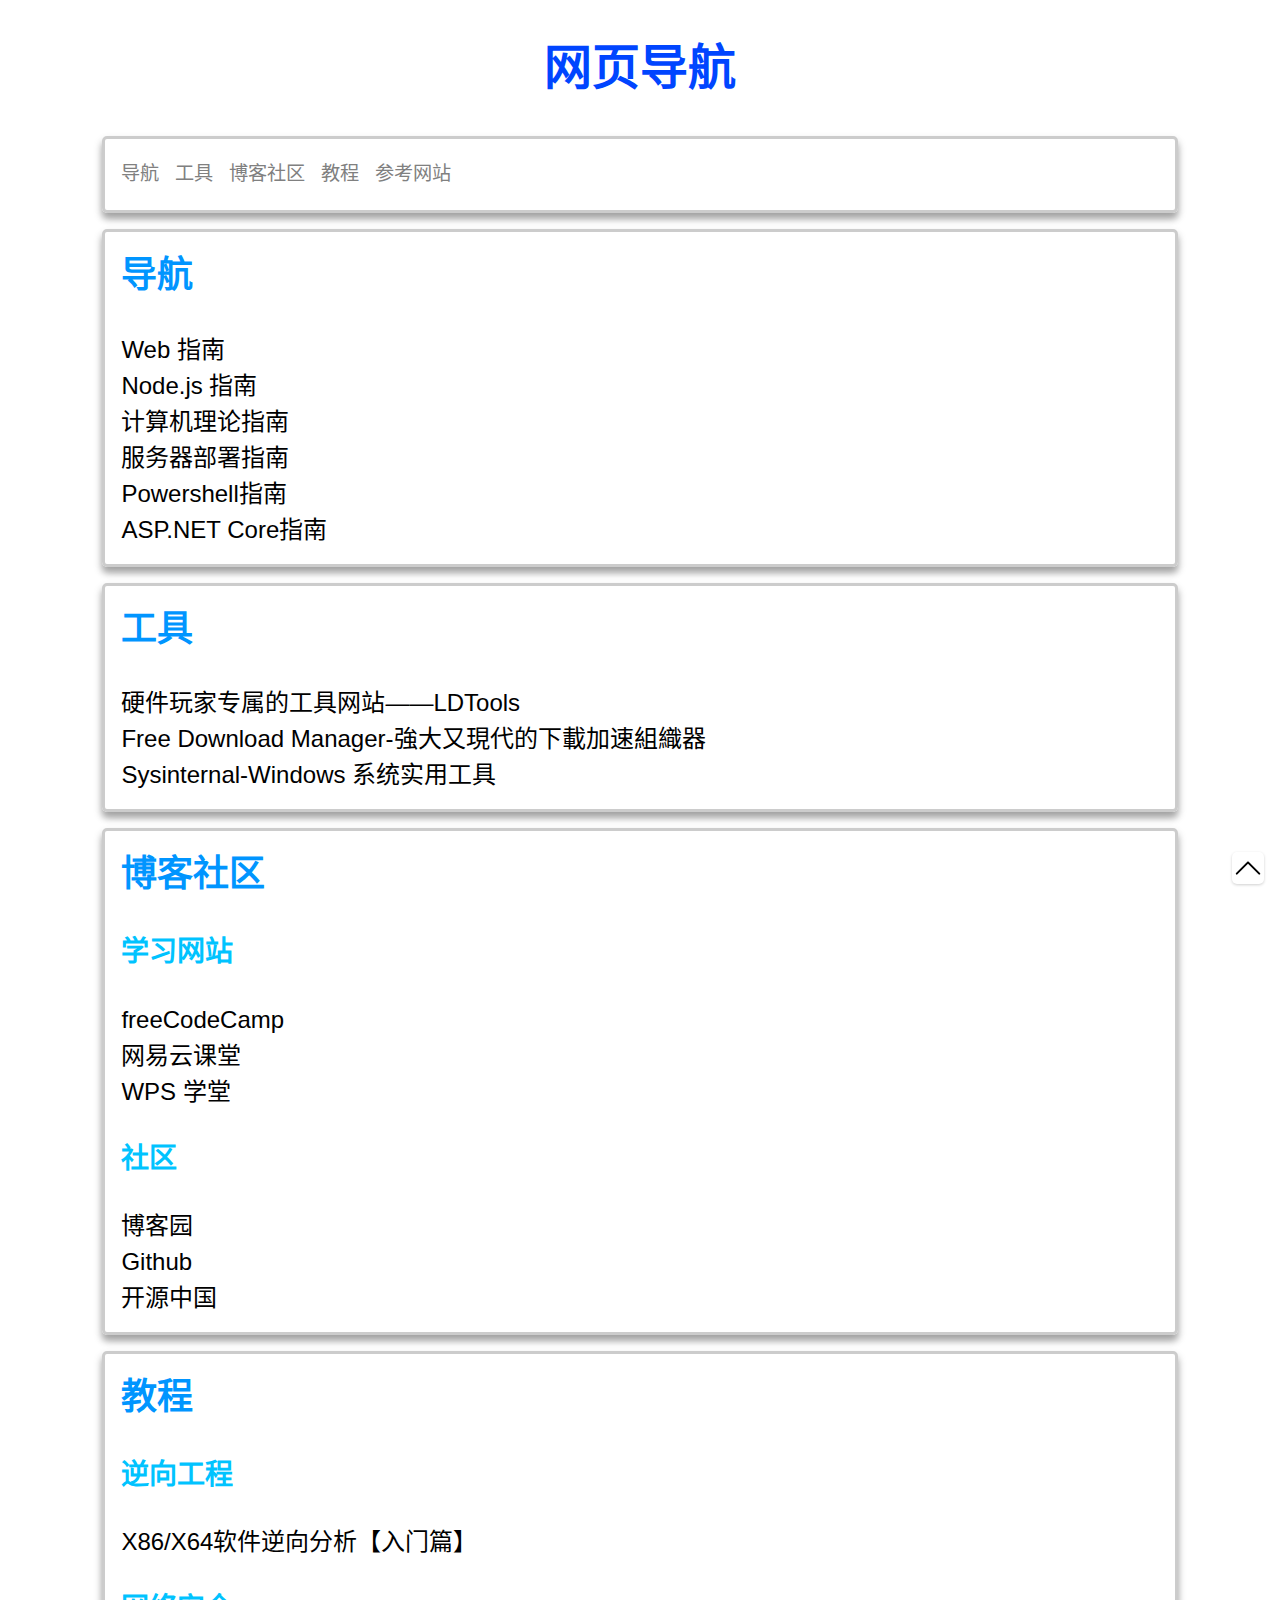
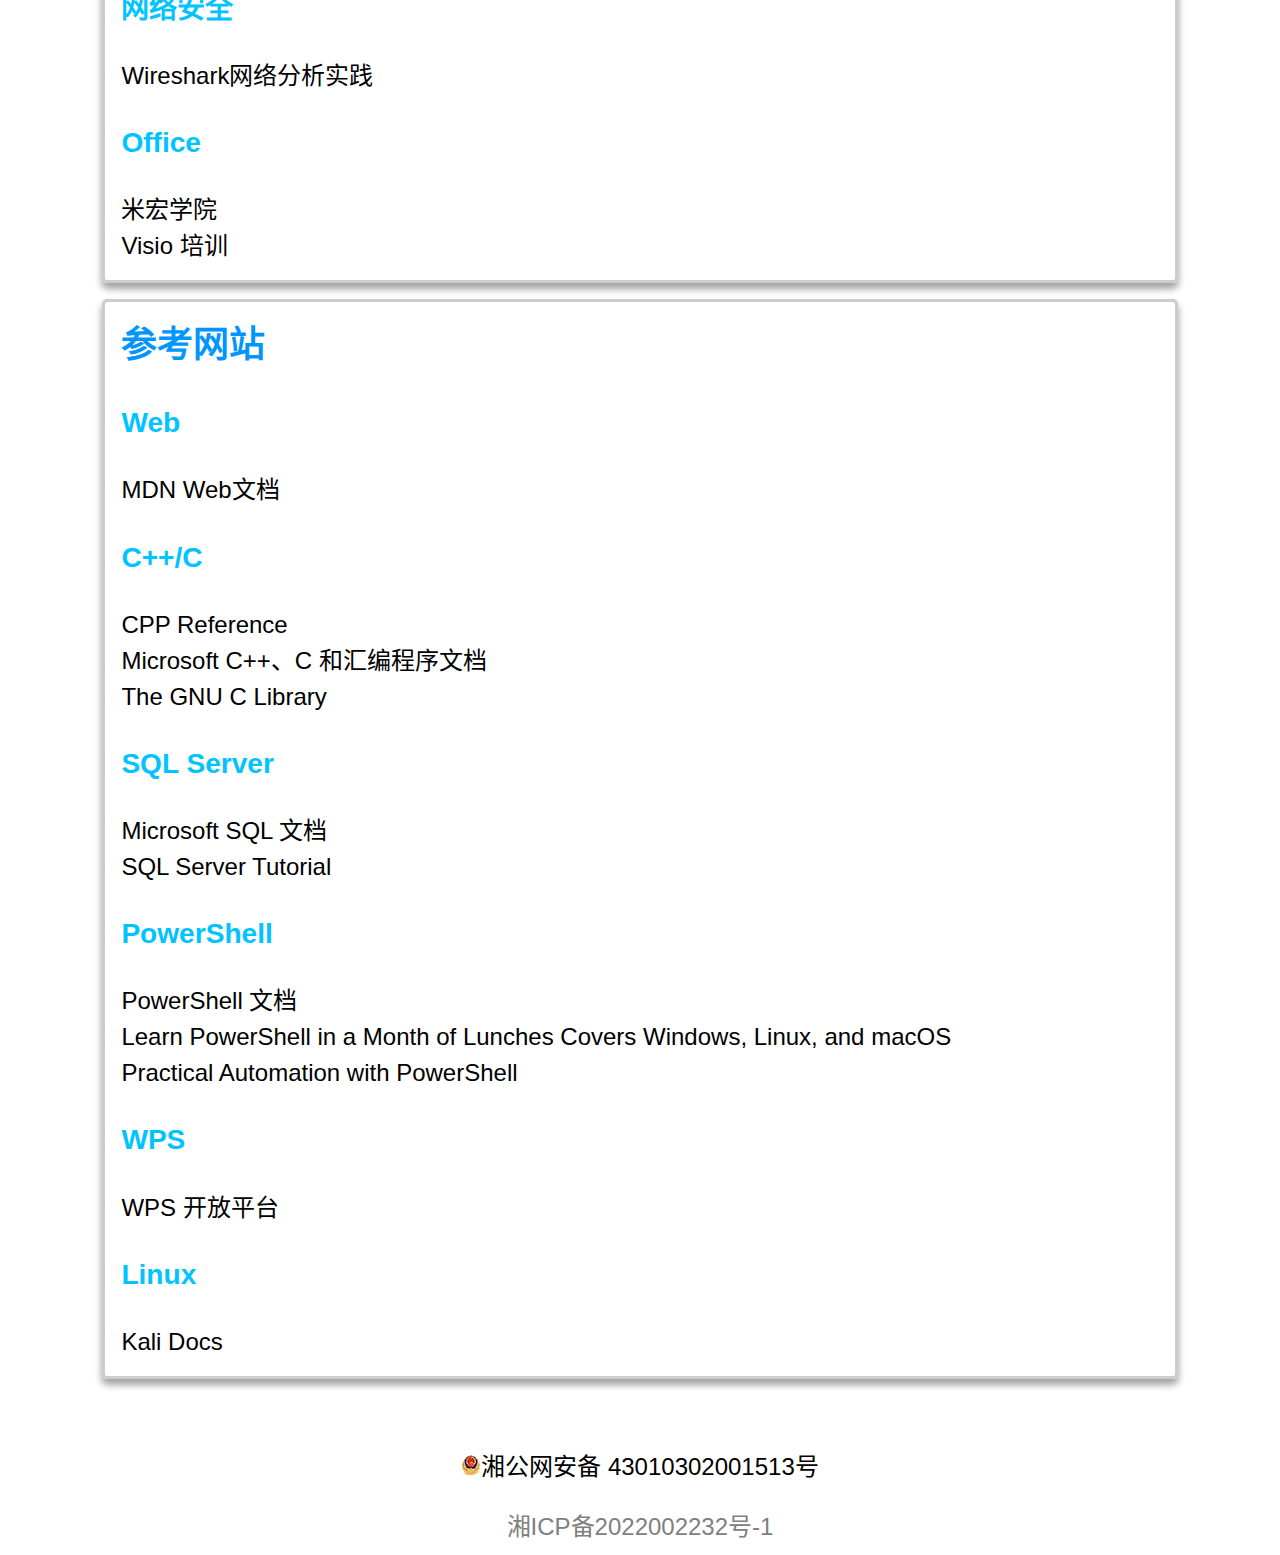
<file: index.html>
<!DOCTYPE html>
<html lang="zh-cn">

<head>
    <meta charset="UTF-8">
    <link rel="shortcut icon" href="img/icon.ico" type="image/x-icon">
    <link rel="stylesheet" href="style/master.css">
    <link rel="stylesheet" href="style/component.css">
    <link rel="stylesheet" href="style/style.css">
    <title>导航页</title>
</head>

<body>
    <header>
        <div id="top-anchor"></div>
        <h1>网页导航</h1>
        <div id="header-nav" class="box-border">
            <div class="header-link">
                <a href="#section1">导航</a>
            </div>
            <div class="header-link">
                <a href="#section2">工具</a>
            </div>
            <div class="header-link">
                <a href="#section3">博客社区</a>
            </div>
            <div class="header-link">
                <a href="#section4">教程</a>
            </div>
            <div class="header-link">
                <a href="#section5">参考网站</a>
            </div>
        </div>
    </header>

    <div id="nav-content">
        <!-- 导航 -->
        <div class="box-border">
            <h2 id="section1">导航</h2>
            <a href="navpage-Web.html">Web 指南</a><br />
            <a href="navpage-Nodejs.html">Node.js 指南</a><br />
            <a href="navpage-CStheory.html">计算机理论指南</a><br />
            <a href="navpage-ServerDeploy.html">服务器部署指南</a><br />
            <a href="navpage-Powershell.html">Powershell指南</a><br />
            <a href="navpage-AspNetCore.html">ASP.NET Core指南</a><br />
        </div>
        <!-- 工具 -->
        <div class="box-border">
            <h2 id="section1">工具</h2>
            <a href="https://ldtstore.com.cn/ldtools/" target="_blank">硬件玩家专属的工具网站——LDTools</a><br />
            <a href="https://www.freedownloadmanager.org/zh/" target="_blank">Free Download
                Manager-強大又現代的下載加速組織器</a><br />
            <a href="https://docs.microsoft.com/zh-cn/sysinternals/" target="_blank">Sysinternal-Windows 系统实用工具</a><br />
        </div>
        <!-- 博客社区 -->
        <div class="box-border">
            <h2 id="section3">博客社区</h2>
            <h3>学习网站</h3>
            <a href="https://chinese.freecodecamp.org/learn" target="_blank">freeCodeCamp</a><br />
            <a href="https://study.163.com/" target="_blank">网易云课堂</a><br />
            <a href="https://www.wps.cn/learning/" target="_blank">WPS 学堂</a><br />
            <h3>社区</h3>
            <a href="https://www.cnblogs.com/" target="_blank">博客园</a><br />
            <a href="https://github.com/" target="_blank">Github</a><br />
            <a href="https://www.oschina.net/" target="_blank">开源中国</a><br />
        </div>
        <!-- 教程 -->
        <div class="box-border">
            <h2 id="section4">教程</h2>
            <h3>逆向工程</h3>
            <a href="https://study.163.com/course/introduction/1211629807.htm"
                target="_blank">X86/X64软件逆向分析【入门篇】</a><br>
            <h3>网络安全</h3>
            <a href="https://study.163.com/course/introduction/1209453833.htm" target="_blank">Wireshark网络分析实践</a><br>
            <h3>Office</h3>
            <a href="https://www.mihong.top/" target="_blank">米宏学院</a><br>
            <a href="https://support.microsoft.com/zh-cn/office/visio-%E5%9F%B9%E8%AE%AD-e058bcfa-1d90-4653-afc6-e84d54cf94a6"
                target="_blank">Visio 培训</a><br>
        </div>
        <!-- 参考网站 -->
        <div class="box-border">
            <h2 id="section5">参考网站</h2>
            <h3>Web</h3>
            <a href="https://developer.mozilla.org" target="_blank">MDN Web文档</a><br>
            <h3>C++/C</h3>
            <a href="https://zh.cppreference.com/w/%E9%A6%96%E9%A1%B5" target="_blank">CPP Reference</a><br>
            <a href="https://docs.microsoft.com/zh-cn/cpp" target="_blank">Microsoft C++、C 和汇编程序文档</a><br>
            <a href="https://www.gnu.org/software/libc/manual/html_mono/libc.html" target="_blank">The GNU C
                Library</a><br>
            <h3>SQL Server</h3>
            <a href="https://docs.microsoft.com/zh-cn/sql/" target="_blank">Microsoft SQL 文档</a><br>
            <a href="https://www.sqlservertutorial.net/" target="_blank">SQL Server Tutorial</a><br>
            <h3>PowerShell</h3>
            <a href="https://docs.microsoft.com/zh-cn/powershell/" target="_blank">PowerShell 文档</a><br>
            <a href="https://www.manning.com/books/learn-powershell-in-a-month-of-lunches" target="_blank">Learn
                PowerShell
                in a
                Month of Lunches
                Covers Windows, Linux, and macOS</a><br>
            <a href="https://www.manning.com/books/practical-automation-with-powershell" target="_blank">Practical
                Automation
                with PowerShell</a><br>
            <h3>WPS</h3>
            <a href="https://open.wps.cn/docs/introduce/register" target="_blank">WPS 开放平台</a><br>
            <h3>Linux</h3>
            <a href="https://www.kali.org/docs/" target="_blank">Kali Docs</a><br>
        </div>
    </div>

    <div id="gotop-button" onclick="gotop()">
        <svg t="1643106392197" class="icon" viewBox="0 0 1024 1024" version="1.1" xmlns="http://www.w3.org/2000/svg"
            p-id="2455" width="128" height="128">
            <path
                d="M904 692c0 8.189-3.124 16.379-9.372 22.628-12.497 12.496-32.759 12.496-45.256 0L512 377.255 174.628 714.628c-12.497 12.496-32.758 12.496-45.255 0-12.497-12.498-12.497-32.758 0-45.256l360-360c12.497-12.496 32.758-12.496 45.255 0l360 360C900.876 675.621 904 683.811 904 692z"
                fill="" p-id="2456"></path>
        </svg>
    </div>

    <footer>
        <p><img src="img/备案图标.png">湘公网安备 43010302001513号</p>
        <a href="https://beian.miit.gov.cn/" target="_blank">湘ICP备2022002232号-1</a>
    </footer>
</body>

<script>
    function gotop() {
        document.getElementById("top-anchor").scrollIntoView();
    }
</script>

</html>
</file>
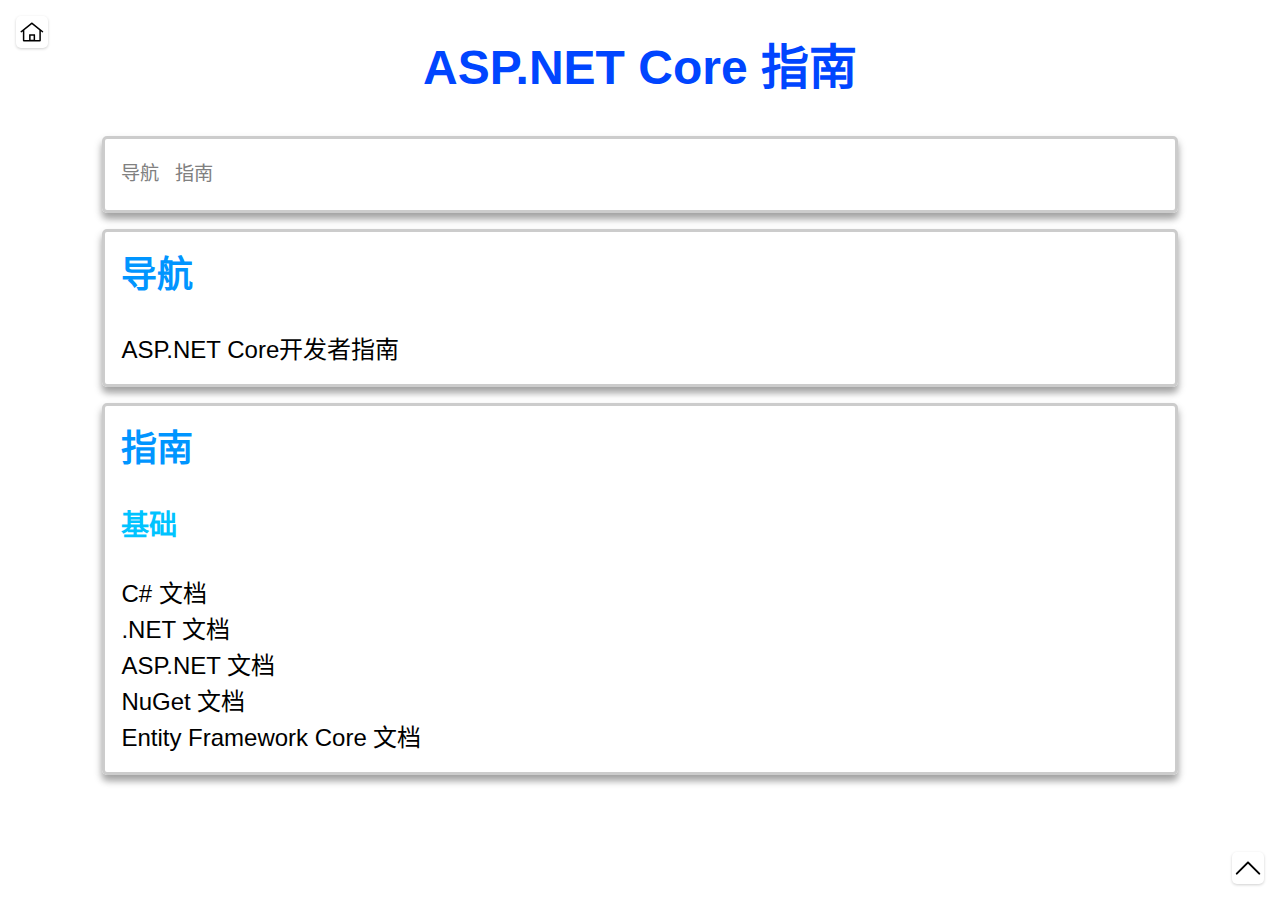
<file: navpage-AspNetCore.html>
<!DOCTYPE html>
<html lang="zh-cn">

<head>
    <meta charset="UTF-8">
    <link rel="stylesheet" href="style/master.css">
    <link rel="stylesheet" href="style/component.css">
    <link rel="stylesheet" href="style/style.css">
    <title>导航页</title>
</head>

<body>
    <header>
        <div id="top-anchor"></div>
        <h1>ASP.NET Core 指南</h1>
        <div id="header-nav" class="box-border">
            <!-- 
            <div class="header-link">
                <a href="#section">导航分区</a>
            </div>
             -->
            <div class="header-link">
                <a href="#section-nav">导航</a>
            </div>
            <div class="header-link">
                <a href="#section-guide">指南</a>
            </div>
        </div>
    </header>

    <div id="nav-content">
        <!-- 
        <div class="box-border">
            <h2 id="section">分区名字</h2>
            <a href="#" target="_blank">链接名</a><br />
        </div>
         -->
        <div class="box-border">
            <h2 id="section-nav">导航</h2>
            <a href="https://github.com/MoienTajik/AspNetCore-Developer-Roadmap/blob/master/ReadMe.zh-Hans.md" target="_blank">ASP.NET Core开发者指南</a><br />
        </div>
        <div class="box-border">
            <h2 id="section-guide">指南</h2>
            <h3>基础</h3>
            <a href="https://docs.microsoft.com/zh-cn/dotnet/csharp/" target="_blank">C# 文档</a><br />
            <a href="https://docs.microsoft.com/zh-cn/dotnet/" target="_blank">.NET 文档</a><br />
            <a href="https://docs.microsoft.com/zh-cn/aspnet/core/" target="_blank">ASP.NET 文档</a><br />
            <a href="https://docs.microsoft.com/zh-cn/nuget/" target="_blank">NuGet 文档</a><br />
            <a href="https://docs.microsoft.com/zh-cn/ef/" target="_blank">Entity Framework Core 文档</a><br />
        </div>
    </div>

    <div id="home-button" onclick="gohome()">
        <svg t="1643730871643" class="icon" viewBox="0 0 1024 1024" version="1.1" xmlns="http://www.w3.org/2000/svg"
            p-id="3549" width="128" height="128">
            <path
                d="M267.168 454.624v316.48h152V598.224c0-6.144 4.992-11.12 11.136-11.12h169.728c6.16 0 11.136 4.976 11.136 11.12v172.88h136V453.6l-239.36-188.848-240.64 189.856z m-48 37.872l-39.36 31.04a16 16 0 0 1-22.464-2.656l-9.904-12.56a16 16 0 0 1 2.656-22.464l347.792-274.416a16 16 0 0 1 19.84 0l347.792 274.4a16 16 0 0 1 2.656 22.48l-9.92 12.56a16 16 0 0 1-22.464 2.656l-40.624-32.048v292.48a35.136 35.136 0 0 1-35.136 35.136H254.304a35.136 35.136 0 0 1-35.136-35.136V492.496z m248 270.608h96v-128h-96v128z"
                p-id="3550"></path>
        </svg>
    </div>

    <div id="gotop-button" onclick="gotop()">
        <svg t="1643106392197" class="icon" viewBox="0 0 1024 1024" version="1.1" xmlns="http://www.w3.org/2000/svg"
            p-id="2455" width="128" height="128">
            <path
                d="M904 692c0 8.189-3.124 16.379-9.372 22.628-12.497 12.496-32.759 12.496-45.256 0L512 377.255 174.628 714.628c-12.497 12.496-32.758 12.496-45.255 0-12.497-12.498-12.497-32.758 0-45.256l360-360c12.497-12.496 32.758-12.496 45.255 0l360 360C900.876 675.621 904 683.811 904 692z"
                fill="" p-id="2456"></path>
        </svg>
    </div>
</body>

<script>
    function gotop() {
        document.getElementById("top-anchor").scrollIntoView();
    }
    function gohome() {
        location.href = "index.html";
    }
</script>

</html>
</file>
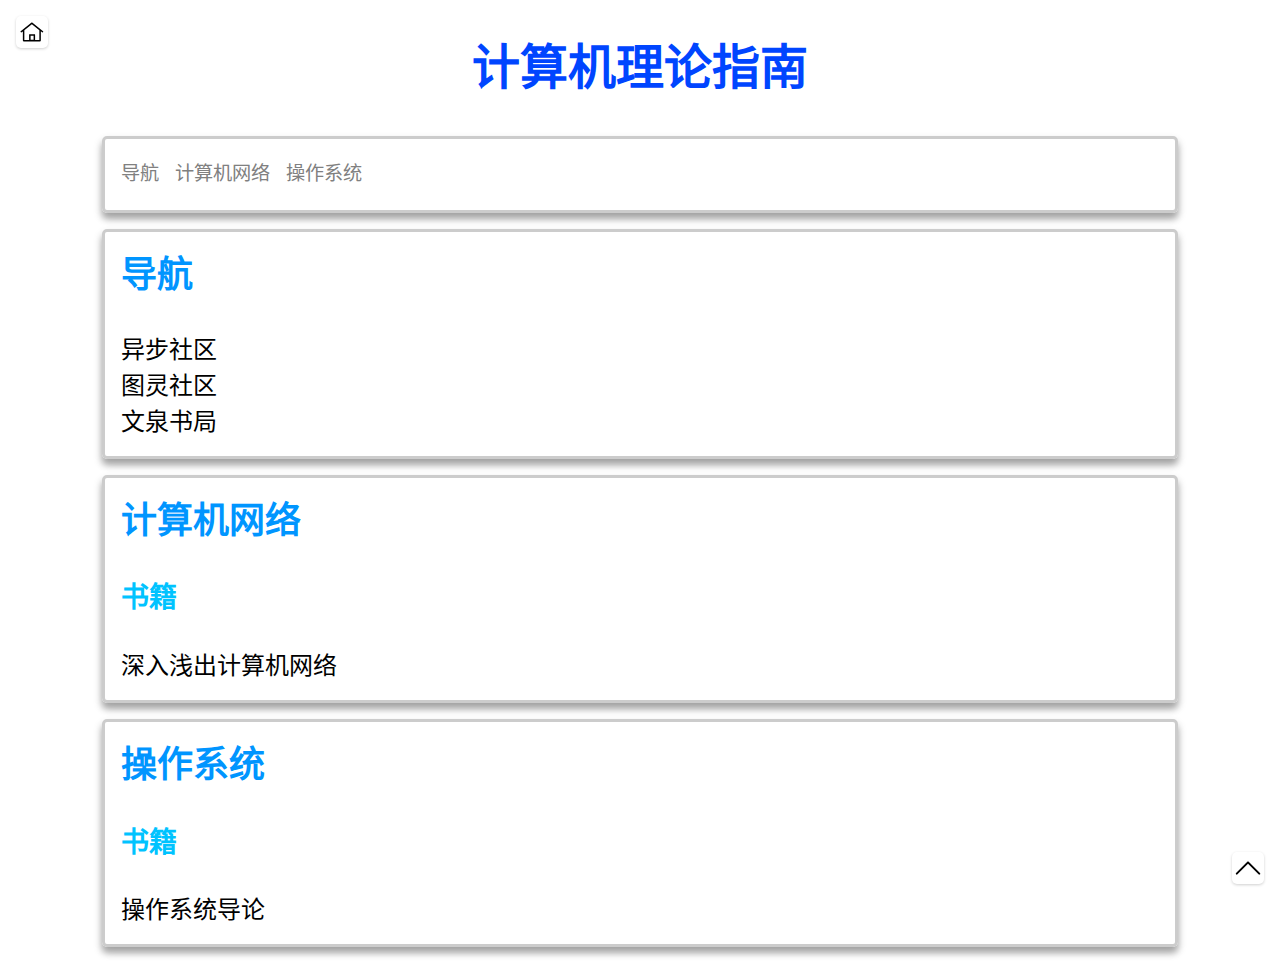
<file: navpage-CStheory.html>
<!DOCTYPE html>
<html lang="zh-cn">

<head>
    <meta charset="UTF-8">
    <link rel="stylesheet" href="style/master.css">
    <link rel="stylesheet" href="style/component.css">
    <link rel="stylesheet" href="style/style.css">
    <title>导航页</title>
</head>

<body>
    <header>
        <div id="top-anchor"></div>
        <h1>计算机理论指南</h1>
        <div id="header-nav" class="box-border">
            <!-- 
            <div class="header-link">
                <a href="#section">导航分区</a>
            </div>
             -->
            <div class="header-link">
                <a href="#section1">导航</a>
            </div>
            <div class="header-link">
                <a href="#section2">计算机网络</a>
            </div>
            <div class="header-link">
                <a href="#section3">操作系统</a>
            </div>
        </div>
    </header>

    <div id="nav-content">
        <!-- 
        <div class="box-border">
            <h2 id="section">分区名字</h2>
            <a href="#" target="_blank">链接名</a><br />
        </div>
         -->
        <div class="box-border">
            <h2 id="section1">导航</h2>
            <a href="https://www.epubit.com/" target="_blank">异步社区</a><br />
            <a href="https://www.ituring.com.cn/" target="_blank">图灵社区</a><br />
            <a href="https://wqbook.wqxuetang.com/" target="_blank">文泉书局</a><br />
        </div>
        <div class="box-border">
            <h2 id="section2">计算机网络</h2>
            <h3>书籍</h3>
            <a href="https://www.epubit.com/bookDetails?id=UB77c78929680f8" target="_blank">深入浅出计算机网络</a><br />
        </div>
        <div class="box-border">
            <h2 id="section3">操作系统</h2>
            <h3>书籍</h3>
            <a href="https://www.epubit.com/bookDetails?id=N16113" target="_blank">操作系统导论</a><br />
        </div>
    </div>

    <div id="home-button" onclick="gohome()">
        <svg t="1643730871643" class="icon" viewBox="0 0 1024 1024" version="1.1" xmlns="http://www.w3.org/2000/svg"
            p-id="3549" width="128" height="128">
            <path
                d="M267.168 454.624v316.48h152V598.224c0-6.144 4.992-11.12 11.136-11.12h169.728c6.16 0 11.136 4.976 11.136 11.12v172.88h136V453.6l-239.36-188.848-240.64 189.856z m-48 37.872l-39.36 31.04a16 16 0 0 1-22.464-2.656l-9.904-12.56a16 16 0 0 1 2.656-22.464l347.792-274.416a16 16 0 0 1 19.84 0l347.792 274.4a16 16 0 0 1 2.656 22.48l-9.92 12.56a16 16 0 0 1-22.464 2.656l-40.624-32.048v292.48a35.136 35.136 0 0 1-35.136 35.136H254.304a35.136 35.136 0 0 1-35.136-35.136V492.496z m248 270.608h96v-128h-96v128z"
                p-id="3550"></path>
        </svg>
    </div>

    <div id="gotop-button" onclick="gotop()">
        <svg t="1643106392197" class="icon" viewBox="0 0 1024 1024" version="1.1" xmlns="http://www.w3.org/2000/svg"
            p-id="2455" width="128" height="128">
            <path
                d="M904 692c0 8.189-3.124 16.379-9.372 22.628-12.497 12.496-32.759 12.496-45.256 0L512 377.255 174.628 714.628c-12.497 12.496-32.758 12.496-45.255 0-12.497-12.498-12.497-32.758 0-45.256l360-360c12.497-12.496 32.758-12.496 45.255 0l360 360C900.876 675.621 904 683.811 904 692z"
                fill="" p-id="2456"></path>
        </svg>
    </div>
</body>

<script>
    function gotop() {
        document.getElementById("top-anchor").scrollIntoView();
    }
    function gohome() {
        location.href = "index.html";
    }
</script>

</html>
</file>
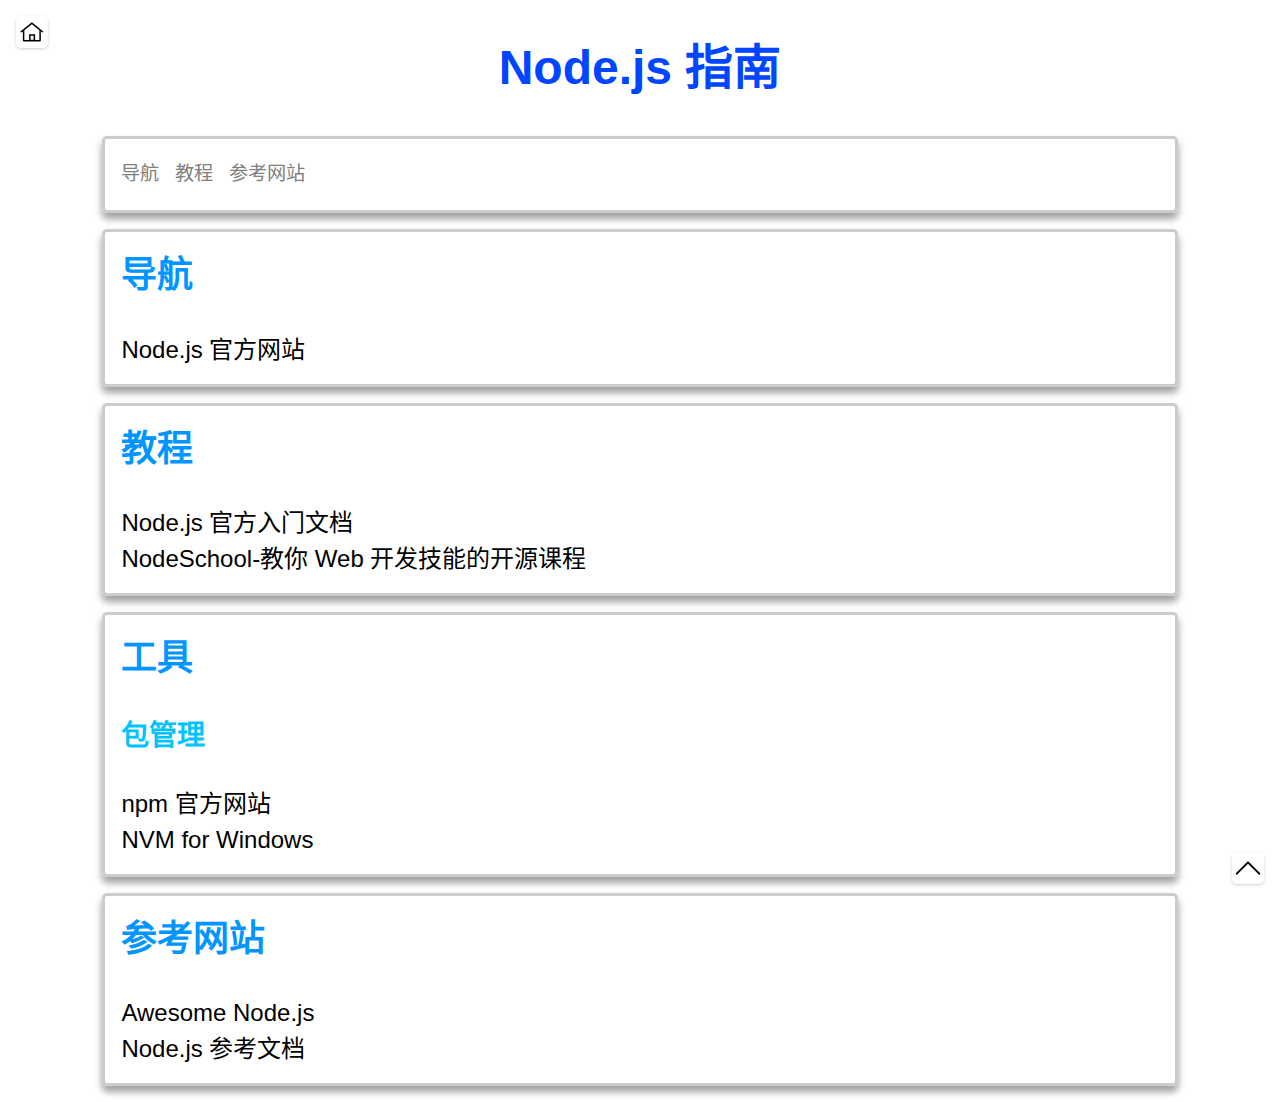
<file: navpage-Nodejs.html>
<!DOCTYPE html>
<html lang="zh-cn">

<head>
    <meta charset="UTF-8">
    <link rel="stylesheet" href="style/master.css">
    <link rel="stylesheet" href="style/component.css">
    <link rel="stylesheet" href="style/style.css">
    <title>导航页</title>
</head>

<body>
    <header>
        <div id="top-anchor"></div>
        <h1>Node.js 指南</h1>
        <div id="header-nav" class="box-border">
            <div class="header-link">
                <a href="#section1">导航</a>
            </div>
            <div class="header-link">
                <a href="#section2">教程</a>
            </div>
            <div class="header-link">
                <a href="#section-last">参考网站</a>
            </div>
        </div>
    </header>

    <div id="nav-content">
        <div class="box-border">
            <h2 id="section1">导航</h2>
            <a href="https://nodejs.org/zh-cn/" target="_blank">Node.js 官方网站</a><br />
        </div>
        <div class="box-border">
            <h2 id="section2">教程</h2>
            <a href="http://nodejs.cn/learn" target="_blank">Node.js 官方入门文档</a><br />
            <a href="https://nodeschool.io/zh-cn/" target="_blank">NodeSchool-教你 Web 开发技能的开源课程</a><br />
        </div>
        <div class="box-border">
            <h2 id="section3">工具</h2>
            <h3>包管理</h3>
            <a href="https://www.npmjs.com/" target="_blank">npm 官方网站</a><br />
            <a href="https://github.com/coreybutler/nvm-windows" target="_blank">NVM for Windows</a><br />
        </div>
        <div class="box-border">
            <h2 id="section-last">参考网站</h2>
            <a href="https://github.com/sindresorhus/awesome-nodejs" target="_blank">Awesome Node.js</a><br />
            <a href="https://nodejs.org/dist/latest/docs/api/" target="_blank">Node.js 参考文档</a><br />
        </div>
    </div>

    <div id="home-button" onclick="gohome()">
        <svg t="1643730871643" class="icon" viewBox="0 0 1024 1024" version="1.1" xmlns="http://www.w3.org/2000/svg"
            p-id="3549" width="128" height="128">
            <path
                d="M267.168 454.624v316.48h152V598.224c0-6.144 4.992-11.12 11.136-11.12h169.728c6.16 0 11.136 4.976 11.136 11.12v172.88h136V453.6l-239.36-188.848-240.64 189.856z m-48 37.872l-39.36 31.04a16 16 0 0 1-22.464-2.656l-9.904-12.56a16 16 0 0 1 2.656-22.464l347.792-274.416a16 16 0 0 1 19.84 0l347.792 274.4a16 16 0 0 1 2.656 22.48l-9.92 12.56a16 16 0 0 1-22.464 2.656l-40.624-32.048v292.48a35.136 35.136 0 0 1-35.136 35.136H254.304a35.136 35.136 0 0 1-35.136-35.136V492.496z m248 270.608h96v-128h-96v128z"
                p-id="3550"></path>
        </svg>
    </div>

    <div id="gotop-button" onclick="gotop()">
        <svg t="1643106392197" class="icon" viewBox="0 0 1024 1024" version="1.1" xmlns="http://www.w3.org/2000/svg"
            p-id="2455" width="128" height="128">
            <path
                d="M904 692c0 8.189-3.124 16.379-9.372 22.628-12.497 12.496-32.759 12.496-45.256 0L512 377.255 174.628 714.628c-12.497 12.496-32.758 12.496-45.255 0-12.497-12.498-12.497-32.758 0-45.256l360-360c12.497-12.496 32.758-12.496 45.255 0l360 360C900.876 675.621 904 683.811 904 692z"
                fill="" p-id="2456"></path>
        </svg>
    </div>
</body>

<script>
    function gotop() {
        document.getElementById("top-anchor").scrollIntoView();
    }
    function gohome() {
        location.href = "index.html";
    }
</script>

</html>
</file>
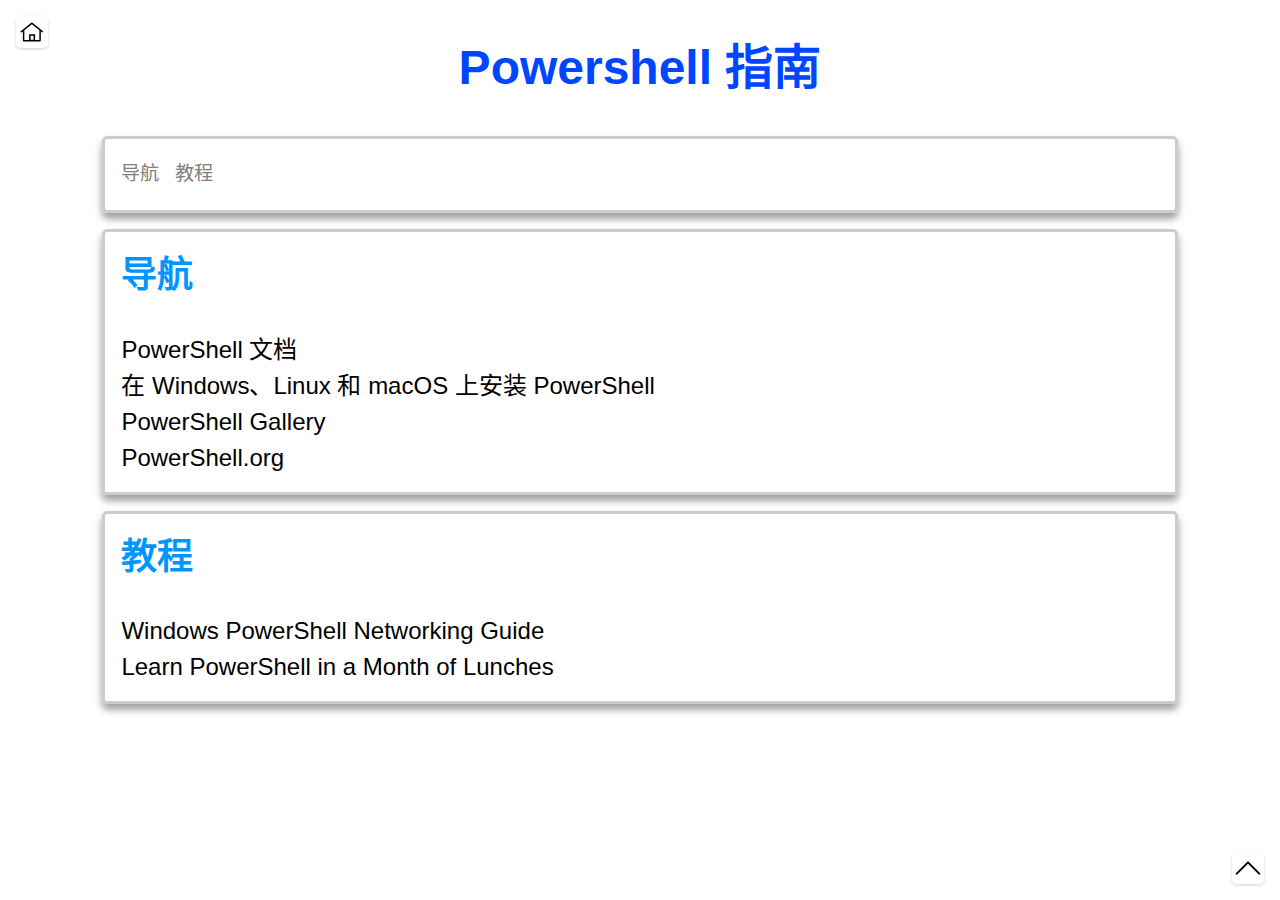
<file: navpage-Powershell.html>
<!DOCTYPE html>
<html lang="zh-cn">

<head>
    <meta charset="UTF-8">
    <link rel="stylesheet" href="style/master.css">
    <link rel="stylesheet" href="style/component.css">
    <link rel="stylesheet" href="style/style.css">
    <title>导航页</title>
</head>

<body>
    <header>
        <div id="top-anchor"></div>
        <h1>Powershell 指南</h1>
        <div id="header-nav" class="box-border">
            <!-- 
            <div class="header-link">
                <a href="#section">导航分区</a>
            </div>
             -->
            <div class="header-link">
                <a href="#section-nav">导航</a>
            </div>
            <div class="header-link">
                <a href="#section-course">教程</a>
            </div>
        </div>
    </header>

    <div id="nav-content">
        <!-- 
        <div class="box-border">
            <h2 id="section">分区名字</h2>
            <a href="#" target="_blank">链接名</a><br />
        </div>
         -->
        <div class="box-border">
            <h2 id="section-nav">导航</h2>
            <a href="https://docs.microsoft.com/zh-cn/powershell/" target="_blank">PowerShell 文档</a><br />
            <a href="https://docs.microsoft.com/zh-cn/powershell/scripting/install/installing-powershell"
                target="_blank">在 Windows、Linux 和 macOS 上安装 PowerShell</a><br />
            <a href="https://www.powershellgallery.com/" target="_blank">PowerShell Gallery</a><br />
            <a href="https://powershell.org/" target="_blank">PowerShell.org</a><br />
        </div>
        <div class="box-border">
            <h2 id="section-course">教程</h2>
            <a href="https://leanpub.com/windowspowershellnetworkingguide" target="_blank">Windows PowerShell Networking Guide</a><br />
            <a href="https://www.manning.com/books/learn-powershell-in-a-month-of-lunches" target="_blank">Learn PowerShell in a Month of Lunches</a><br />
        </div>
    </div>

    <div id="home-button" onclick="gohome()">
        <svg t="1643730871643" class="icon" viewBox="0 0 1024 1024" version="1.1" xmlns="http://www.w3.org/2000/svg"
            p-id="3549" width="128" height="128">
            <path
                d="M267.168 454.624v316.48h152V598.224c0-6.144 4.992-11.12 11.136-11.12h169.728c6.16 0 11.136 4.976 11.136 11.12v172.88h136V453.6l-239.36-188.848-240.64 189.856z m-48 37.872l-39.36 31.04a16 16 0 0 1-22.464-2.656l-9.904-12.56a16 16 0 0 1 2.656-22.464l347.792-274.416a16 16 0 0 1 19.84 0l347.792 274.4a16 16 0 0 1 2.656 22.48l-9.92 12.56a16 16 0 0 1-22.464 2.656l-40.624-32.048v292.48a35.136 35.136 0 0 1-35.136 35.136H254.304a35.136 35.136 0 0 1-35.136-35.136V492.496z m248 270.608h96v-128h-96v128z"
                p-id="3550"></path>
        </svg>
    </div>

    <div id="gotop-button" onclick="gotop()">
        <svg t="1643106392197" class="icon" viewBox="0 0 1024 1024" version="1.1" xmlns="http://www.w3.org/2000/svg"
            p-id="2455" width="128" height="128">
            <path
                d="M904 692c0 8.189-3.124 16.379-9.372 22.628-12.497 12.496-32.759 12.496-45.256 0L512 377.255 174.628 714.628c-12.497 12.496-32.758 12.496-45.255 0-12.497-12.498-12.497-32.758 0-45.256l360-360c12.497-12.496 32.758-12.496 45.255 0l360 360C900.876 675.621 904 683.811 904 692z"
                fill="" p-id="2456"></path>
        </svg>
    </div>
</body>

<script>
    function gotop() {
        document.getElementById("top-anchor").scrollIntoView();
    }
    function gohome() {
        location.href = "index.html";
    }
</script>

</html>
</file>
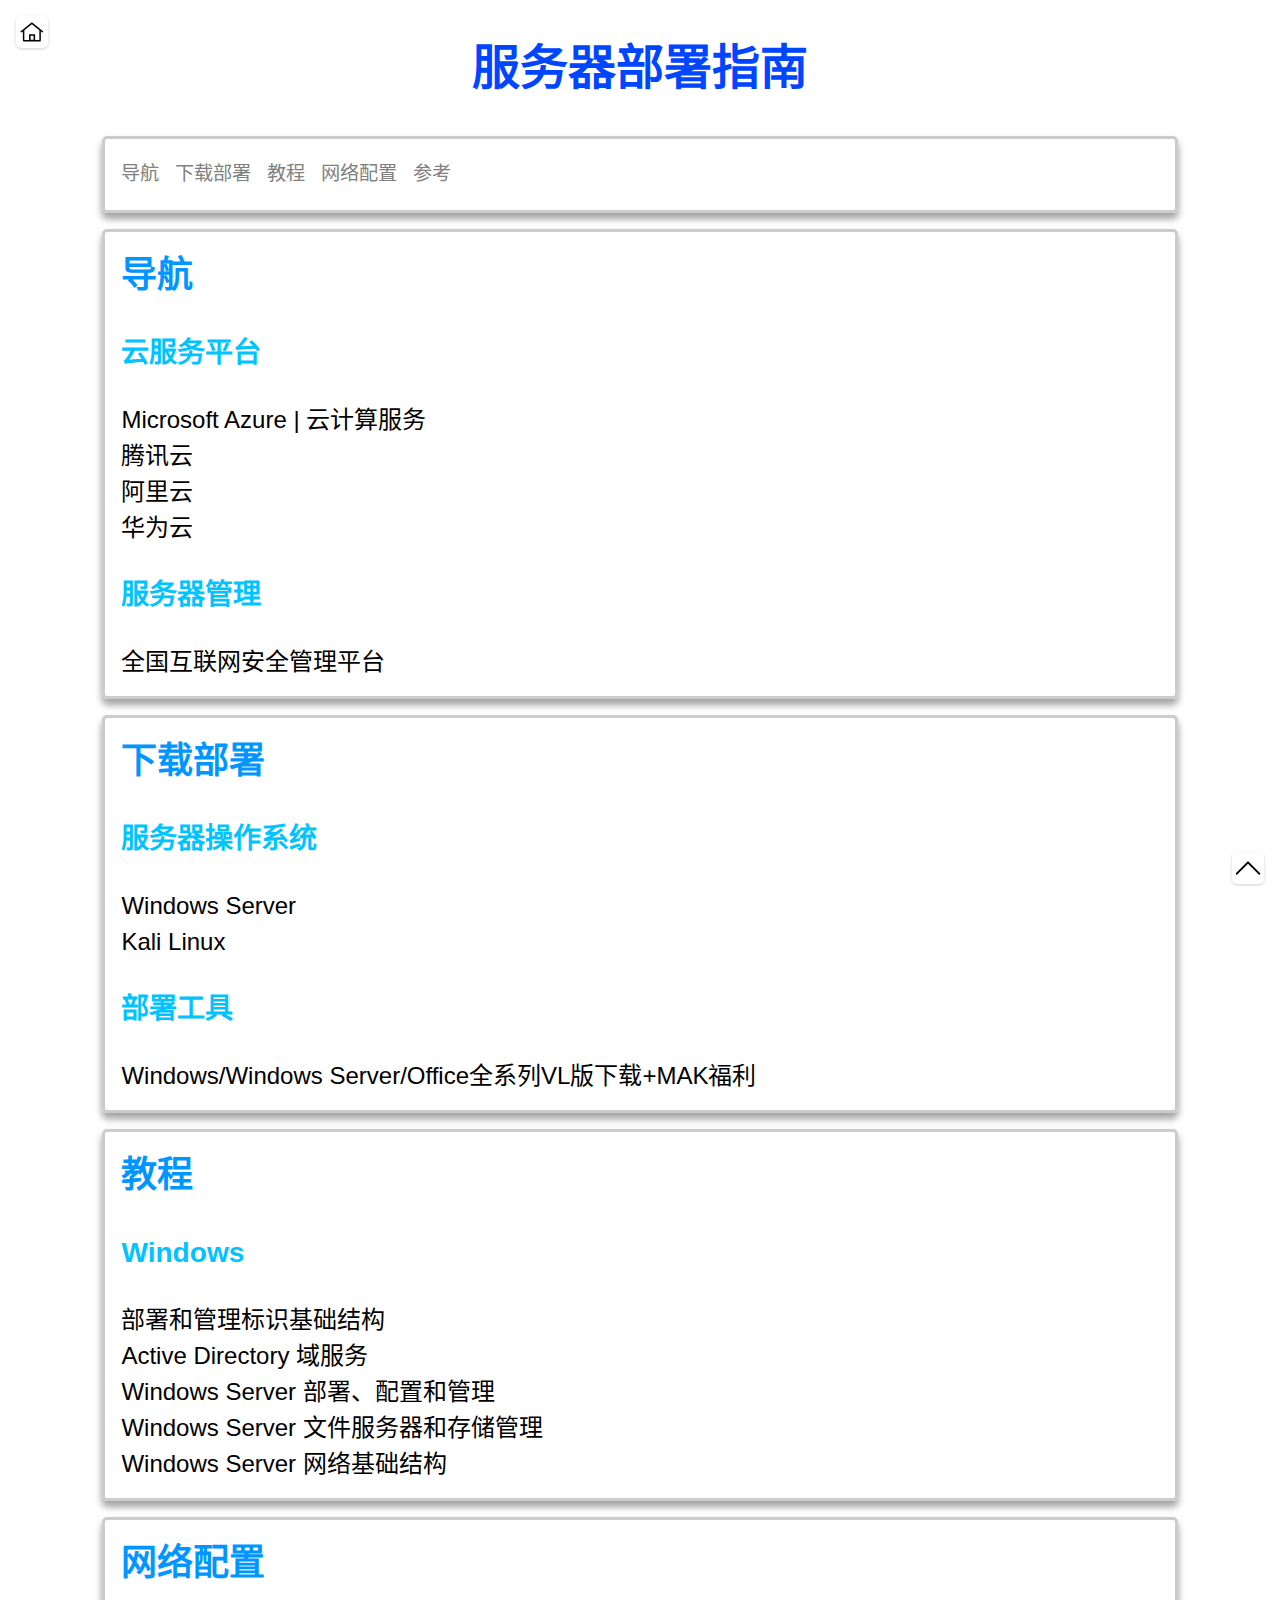
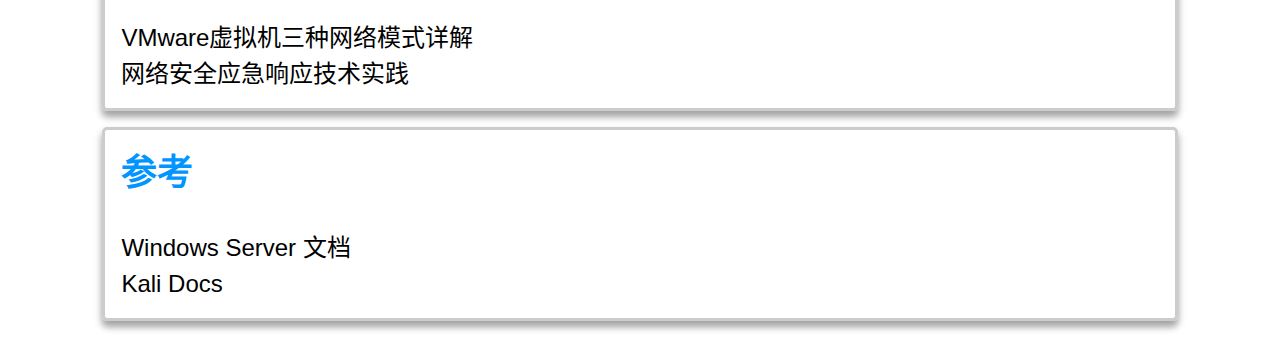
<file: navpage-ServerDeploy.html>
<!DOCTYPE html>
<html lang="zh-cn">

<head>
    <meta charset="UTF-8">
    <link rel="stylesheet" href="style/master.css">
    <link rel="stylesheet" href="style/component.css">
    <link rel="stylesheet" href="style/style.css">
    <title>导航页</title>
</head>

<body>
    <header>
        <div id="top-anchor"></div>
        <h1>服务器部署指南</h1>
        <div id="header-nav" class="box-border">
            <!-- 
            <div class="header-link">
                <a href="#section">导航分区</a>
            </div>
             -->
            <div class="header-link">
                <a href="#section1">导航</a>
            </div>
            <div class="header-link">
                <a href="#section2">下载部署</a>
            </div>
            <div class="header-link">
                <a href="#section3">教程</a>
            </div>
            <div class="header-link">
                <a href="#section4">网络配置</a>
            </div>
            <div class="header-link">
                <a href="#section-last">参考</a>
            </div>
        </div>
    </header>

    <div id="nav-content">
        <!-- 
        <div class="box-border">
            <h2 id="section">分区名字</h2>
            <a href="#" target="_blank">链接名</a><br />
        </div>
         -->
        <div class="box-border">
            <h2 id="section1">导航</h2>
            <h3>云服务平台</h3>
            <a href="https://azure.microsoft.com/zh-cn/" target="_blank">Microsoft Azure | 云计算服务</a><br />
            <a href="https://cloud.tencent.com/" target="_blank">腾讯云</a><br />
            <a href="https://cn.aliyun.com/" target="_blank">阿里云</a><br />
            <a href="https://www.huaweicloud.com/" target="_blank">华为云</a><br />
            <h3>服务器管理</h3>
            <a href="http://www.beian.gov.cn/portal/index" target="_blank">全国互联网安全管理平台</a><br />
        </div>
        <div class="box-border">
            <h2 id="section2">下载部署</h2>
            <h3>服务器操作系统</h3>
            <a href="https://www.microsoft.com/zh-cn/windows-server/" target="_blank">Windows Server</a><br />
            <a href="https://www.kali.org/get-kali/" target="_blank">Kali Linux</a><br />
            <h3>部署工具</h3>
            <a href="https://cnman.github.io/key.html" target="_blank">Windows/Windows Server/Office全系列VL版下载+MAK福利</a><br />
        </div>
        <div class="box-border">
            <h2 id="section3">教程</h2>
            <h3>Windows</h3>
            <a href="https://docs.microsoft.com/zh-cn/learn/paths/deploy-manage-identity-infrastructure/"
                target="_blank">部署和管理标识基础结构</a><br />
            <a href="https://docs.microsoft.com/zh-cn/learn/paths/active-directory-domain-services/"
                target="_blank">Active Directory 域服务</a><br />
            <a href="https://docs.microsoft.com/zh-cn/learn/paths/windows-server-deployment-configuration-administration/"
                target="_blank">Windows Server 部署、配置和管理</a><br />
            <a href="https://docs.microsoft.com/zh-cn/learn/paths/windows-server-file-servers-storage-management/"
                target="_blank">Windows Server 文件服务器和存储管理</a><br />
            <a href="https://docs.microsoft.com/zh-cn/learn/paths/windows-server-network-infrastructure/"
                target="_blank">Windows Server 网络基础结构</a><br />
        </div>
        <div class="box-border">
            <h2 id="section4">网络配置</h2>
            <a href="https://blog.csdn.net/noob_f/article/details/51099040" target="_blank">VMware虚拟机三种网络模式详解</a><br />
            <a href="https://study.163.com/course/introduction.htm?courseId=1211633807#"
                target="_blank">网络安全应急响应技术实践</a><br />
        </div>
        <div class="box-border">
            <h2 id="section-last">参考</h2>
            <a href="https://docs.microsoft.com/zh-cn/windows-server/" target="_blank">Windows Server 文档</a><br />
            <a href="https://www.kali.org/docs/" target="_blank">Kali Docs</a><br />
        </div>
    </div>

    <div id="home-button" onclick="gohome()">
        <svg t="1643730871643" class="icon" viewBox="0 0 1024 1024" version="1.1" xmlns="http://www.w3.org/2000/svg"
            p-id="3549" width="128" height="128">
            <path
                d="M267.168 454.624v316.48h152V598.224c0-6.144 4.992-11.12 11.136-11.12h169.728c6.16 0 11.136 4.976 11.136 11.12v172.88h136V453.6l-239.36-188.848-240.64 189.856z m-48 37.872l-39.36 31.04a16 16 0 0 1-22.464-2.656l-9.904-12.56a16 16 0 0 1 2.656-22.464l347.792-274.416a16 16 0 0 1 19.84 0l347.792 274.4a16 16 0 0 1 2.656 22.48l-9.92 12.56a16 16 0 0 1-22.464 2.656l-40.624-32.048v292.48a35.136 35.136 0 0 1-35.136 35.136H254.304a35.136 35.136 0 0 1-35.136-35.136V492.496z m248 270.608h96v-128h-96v128z"
                p-id="3550"></path>
        </svg>
    </div>

    <div id="gotop-button" onclick="gotop()">
        <svg t="1643106392197" class="icon" viewBox="0 0 1024 1024" version="1.1" xmlns="http://www.w3.org/2000/svg"
            p-id="2455" width="128" height="128">
            <path
                d="M904 692c0 8.189-3.124 16.379-9.372 22.628-12.497 12.496-32.759 12.496-45.256 0L512 377.255 174.628 714.628c-12.497 12.496-32.758 12.496-45.255 0-12.497-12.498-12.497-32.758 0-45.256l360-360c12.497-12.496 32.758-12.496 45.255 0l360 360C900.876 675.621 904 683.811 904 692z"
                fill="" p-id="2456"></path>
        </svg>
    </div>
</body>

<script>
    function gotop() {
        document.getElementById("top-anchor").scrollIntoView();
    }
    function gohome() {
        location.href = "index.html";
    }
</script>

</html>
</file>
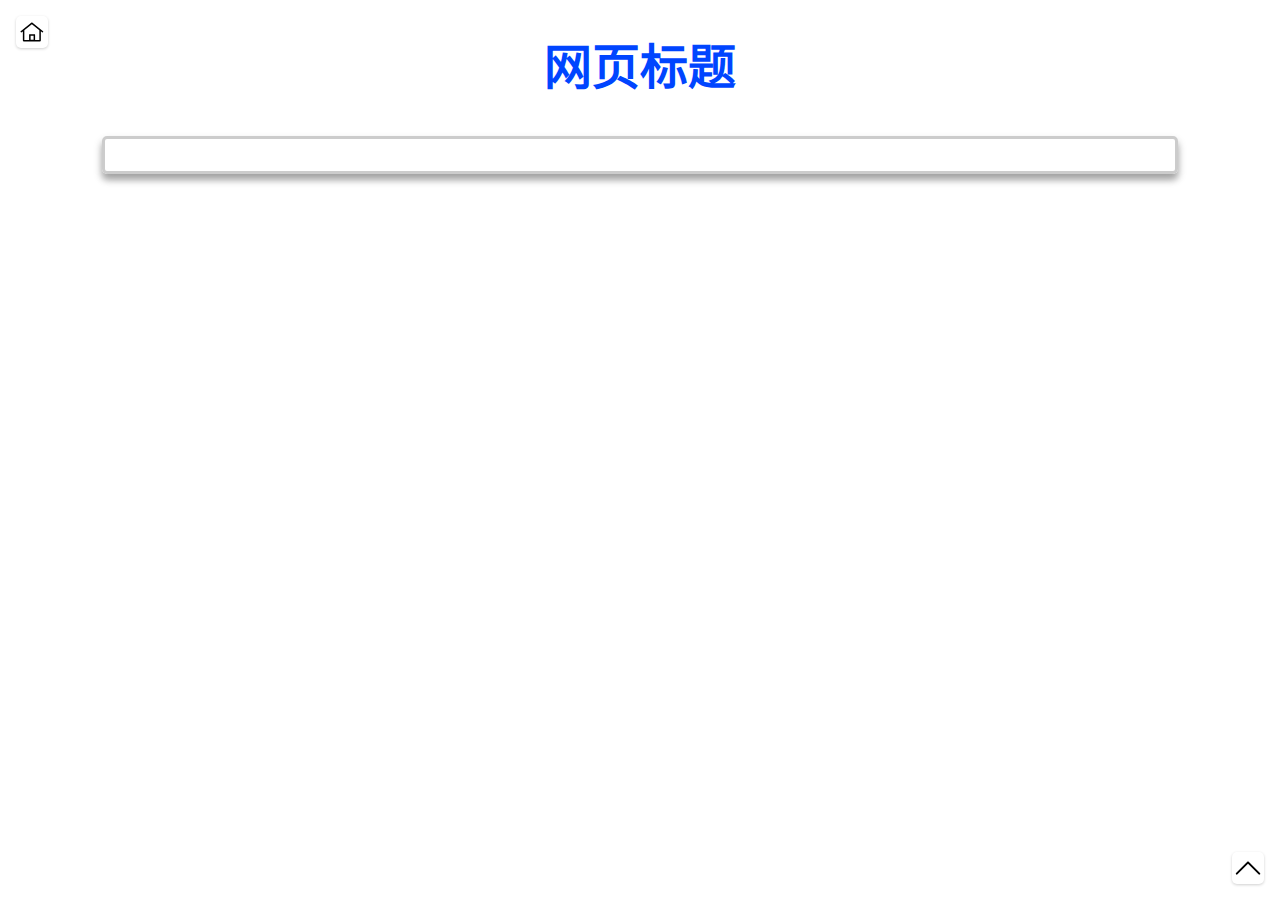
<file: navpage-template.html>
<!DOCTYPE html>
<html lang="zh-cn">

<head>
    <meta charset="UTF-8">
    <link rel="stylesheet" href="style/master.css">
    <link rel="stylesheet" href="style/component.css">
    <link rel="stylesheet" href="style/style.css">
    <title>导航页</title>
</head>

<body>
    <header>
        <div id="top-anchor"></div>
        <h1>网页标题</h1>
        <div id="header-nav" class="box-border">
            <!-- 
            <div class="header-link">
                <a href="#section">导航分区</a>
            </div>
             -->
        </div>
    </header>

    <div id="nav-content">
        <!-- 
        <div class="box-border">
            <h2 id="section">分区名字</h2>
            <a href="#" target="_blank">链接名</a><br />
        </div>
         -->
    </div>

    <div id="home-button" onclick="gohome()">
        <svg t="1643730871643" class="icon" viewBox="0 0 1024 1024" version="1.1" xmlns="http://www.w3.org/2000/svg"
            p-id="3549" width="128" height="128">
            <path
                d="M267.168 454.624v316.48h152V598.224c0-6.144 4.992-11.12 11.136-11.12h169.728c6.16 0 11.136 4.976 11.136 11.12v172.88h136V453.6l-239.36-188.848-240.64 189.856z m-48 37.872l-39.36 31.04a16 16 0 0 1-22.464-2.656l-9.904-12.56a16 16 0 0 1 2.656-22.464l347.792-274.416a16 16 0 0 1 19.84 0l347.792 274.4a16 16 0 0 1 2.656 22.48l-9.92 12.56a16 16 0 0 1-22.464 2.656l-40.624-32.048v292.48a35.136 35.136 0 0 1-35.136 35.136H254.304a35.136 35.136 0 0 1-35.136-35.136V492.496z m248 270.608h96v-128h-96v128z"
                p-id="3550"></path>
        </svg>
    </div>

    <div id="gotop-button" onclick="gotop()">
        <svg t="1643106392197" class="icon" viewBox="0 0 1024 1024" version="1.1" xmlns="http://www.w3.org/2000/svg"
            p-id="2455" width="128" height="128">
            <path
                d="M904 692c0 8.189-3.124 16.379-9.372 22.628-12.497 12.496-32.759 12.496-45.256 0L512 377.255 174.628 714.628c-12.497 12.496-32.758 12.496-45.255 0-12.497-12.498-12.497-32.758 0-45.256l360-360c12.497-12.496 32.758-12.496 45.255 0l360 360C900.876 675.621 904 683.811 904 692z"
                fill="" p-id="2456"></path>
        </svg>
    </div>
</body>

<script>
    function gotop() {
        document.getElementById("top-anchor").scrollIntoView();
    }
    function gohome() {
        location.href = "index.html";
    }
</script>

</html>
</file>
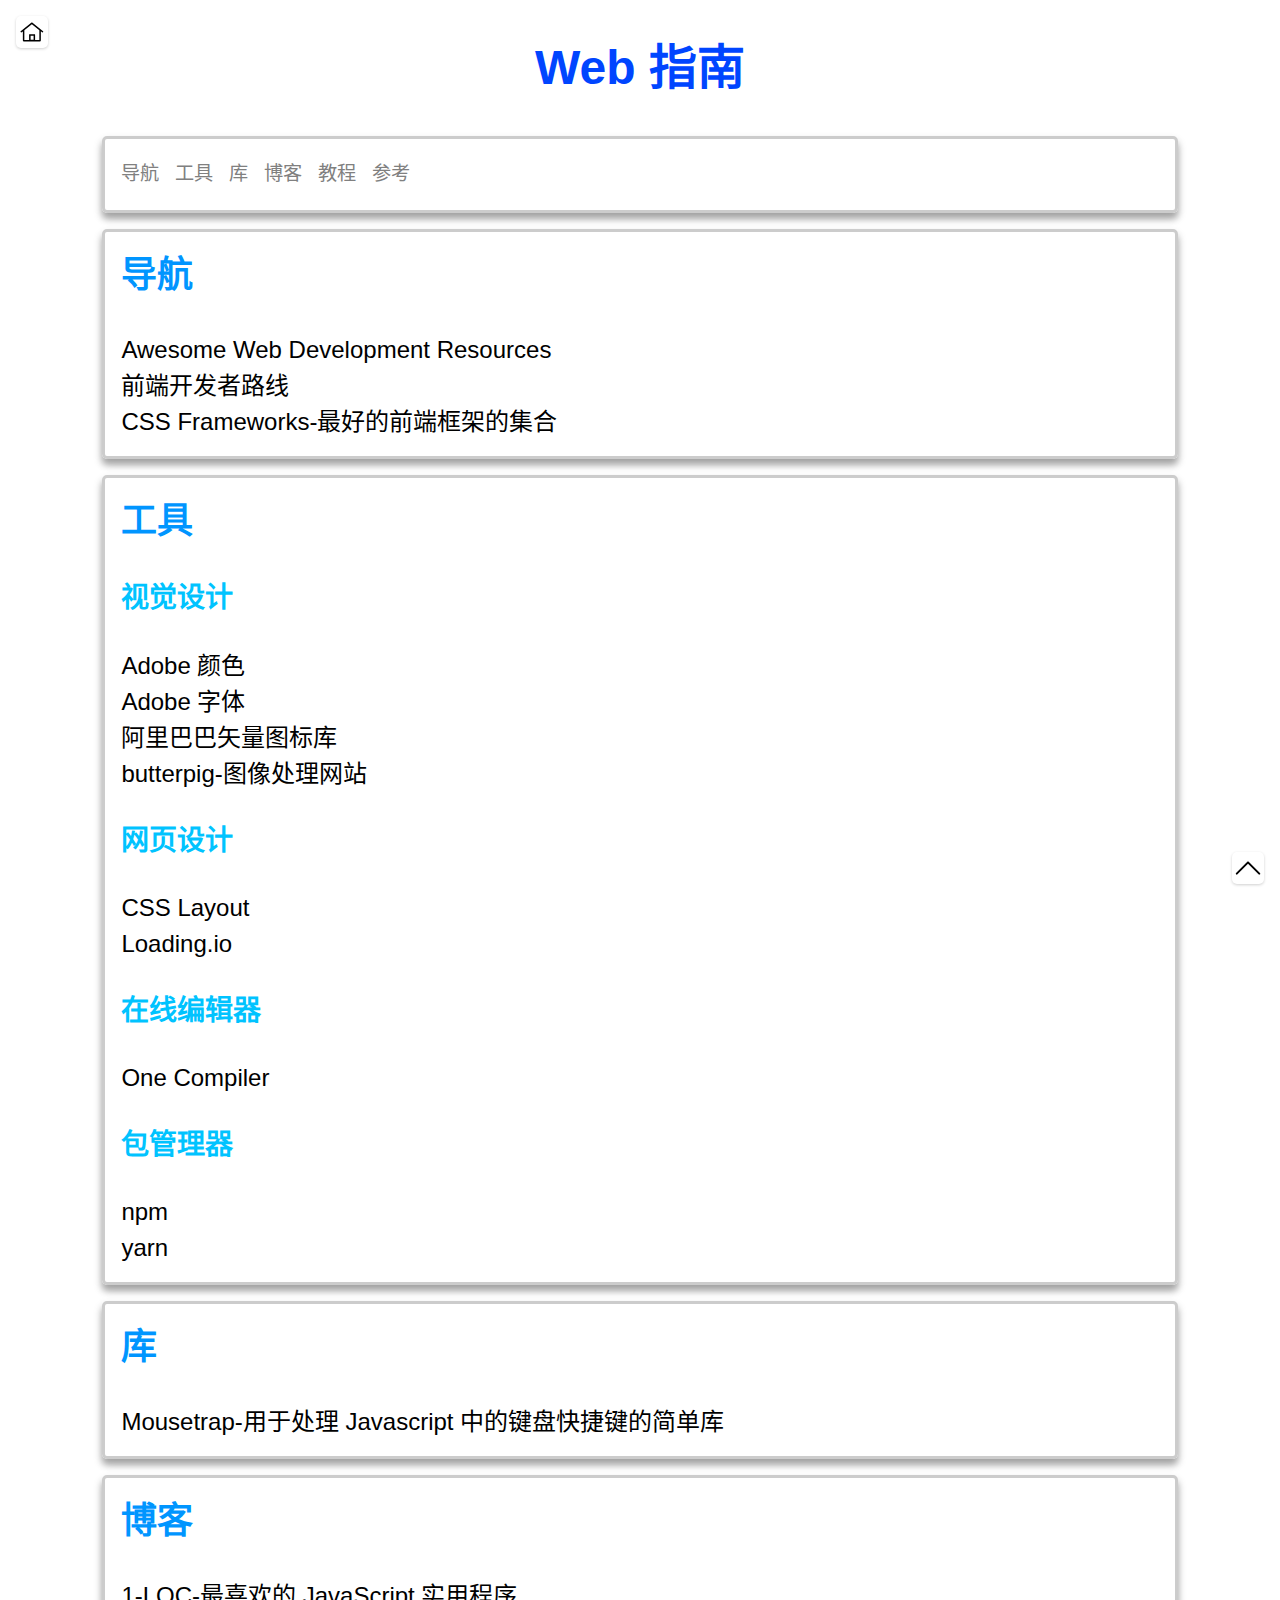
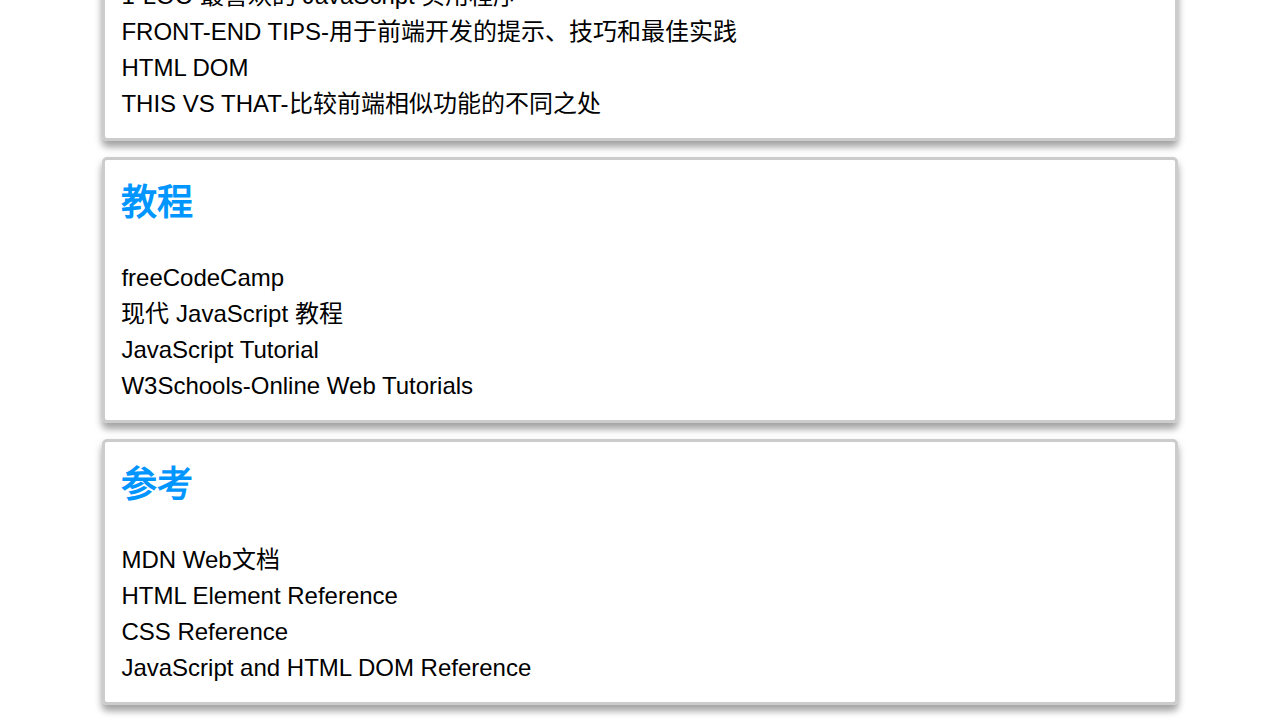
<file: navpage-Web.html>
<!DOCTYPE html>
<html lang="zh-cn">

<head>
    <meta charset="UTF-8">
    <link rel="stylesheet" href="style/master.css">
    <link rel="stylesheet" href="style/component.css">
    <link rel="stylesheet" href="style/style.css">
    <title>导航页</title>
</head>

<body>
    <header>
        <div id="top-anchor"></div>
        <h1>Web 指南</h1>
        <div id="header-nav" class="box-border">
            <div class="header-link">
                <a href="#section1">导航</a>
            </div>
            <div class="header-link">
                <a href="#section2">工具</a>
            </div>
            <div class="header-link">
                <a href="#section3">库</a>
            </div>
            <div class="header-link">
                <a href="#section4">博客</a>
            </div>
            <div class="header-link">
                <a href="#section5">教程</a>
            </div>
            <div class="header-link">
                <a href="#section-last">参考</a>
            </div>
        </div>
    </header>

    <div id="nav-content">
        <div class="box-border">
            <h2 id="section1">导航</h2>
            <a href="https://github.com/markodenic/web-development-resources#learning-platforms" target="_blank">Awesome
                Web Development Resources</a><br>
            <a href="https://roadmap.sh/frontend" target="_blank">前端开发者路线</a><br />
            <a href="http://cssframeworks.org/" target="_blank">CSS Frameworks-最好的前端框架的集合</a><br />
        </div>
        <div class="box-border">
            <h2 id="section2">工具</h2>
            <h3>视觉设计</h3>
            <a href="https://color.adobe.com/zh/create/color-wheel" target="_blank">Adobe 颜色</a><br />
            <a href="https://fonts.adobe.com/fonts" target="_blank">Adobe 字体</a><br />
            <a href="https://www.iconfont.cn/" target="_blank">阿里巴巴矢量图标库</a><br />
            <a href="https://www.butterpig.top/" target="_blank">butterpig-图像处理网站</a><br />
            <h3>网页设计</h3>
            <a href="https://csslayout.io/" target="_blank">CSS Layout</a><br />
            <a href="https://loading.io/" target="_blank">Loading.io</a><br />
            <h3>在线编辑器</h3>
            <a href="https://onecompiler.com/" target="_blank">One Compiler</a><br />
            <h3>包管理器</h3>
            <a href="https://www.npmjs.com/" target="_blank">npm</a><br />
            <a href="https://www.yarnpkg.cn/" target="_blank">yarn</a><br />
        </div>
        <div class="box-border">
            <h2 id="section3">库</h2>
            <a href="https://craig.is/killing/mice" target="_blank">Mousetrap-用于处理 Javascript 中的键盘快捷键的简单库</a><br>
        </div>
        <div class="box-border">
            <h2 id="section4">博客</h2>
            <a href="https://1loc.dev/" target="_blank">1-LOC-最喜欢的 JavaScript 实用程序</a><br />
            <a href="https://getfrontend.tips/" target="_blank">FRONT-END TIPS-用于前端开发的提示、技巧和最佳实践</a><br />
            <a href="https://htmldom.dev/" target="_blank">HTML DOM</a><br />
            <a href="https://thisthat.dev/" target="_blank">THIS VS THAT-比较前端相似功能的不同之处</a><br />
        </div>
        <div class="box-border">
            <h2 id="section5">教程</h2>
            <a href="https://chinese.freecodecamp.org/learn" target="_blank">freeCodeCamp</a><br>
            <a href="https://zh.javascript.info/" target="_blank">现代 JavaScript 教程</a><br />
            <a href="https://www.javascripttutorial.net/" target="_blank">JavaScript Tutorial</a><br />
            <a href="https://www.w3schools.com/" target="_blank">W3Schools-Online Web Tutorials</a><br />
        </div>
        <div class="box-border">
            <h2 id="section-last">参考</h2>
            <a href="https://developer.mozilla.org" target="_blank">MDN Web文档</a><br>
            <a href="https://www.w3schools.com/tags/default.asp" target="_blank">HTML Element Reference</a><br>
            <a href="https://www.w3schools.com/cssref/default.asp" target="_blank">CSS Reference</a><br>
            <a href="https://www.w3schools.com/jsref/default.asp" target="_blank">JavaScript and HTML DOM Reference</a><br>
        </div>
    </div>

    <div id="home-button" onclick="gohome()">
        <svg t="1643730871643" class="icon" viewBox="0 0 1024 1024" version="1.1" xmlns="http://www.w3.org/2000/svg"
            p-id="3549" width="128" height="128">
            <path
                d="M267.168 454.624v316.48h152V598.224c0-6.144 4.992-11.12 11.136-11.12h169.728c6.16 0 11.136 4.976 11.136 11.12v172.88h136V453.6l-239.36-188.848-240.64 189.856z m-48 37.872l-39.36 31.04a16 16 0 0 1-22.464-2.656l-9.904-12.56a16 16 0 0 1 2.656-22.464l347.792-274.416a16 16 0 0 1 19.84 0l347.792 274.4a16 16 0 0 1 2.656 22.48l-9.92 12.56a16 16 0 0 1-22.464 2.656l-40.624-32.048v292.48a35.136 35.136 0 0 1-35.136 35.136H254.304a35.136 35.136 0 0 1-35.136-35.136V492.496z m248 270.608h96v-128h-96v128z"
                p-id="3550"></path>
        </svg>
    </div>

    <div id="gotop-button" onclick="gotop()">
        <svg t="1643106392197" class="icon" viewBox="0 0 1024 1024" version="1.1" xmlns="http://www.w3.org/2000/svg"
            p-id="2455" width="128" height="128">
            <path
                d="M904 692c0 8.189-3.124 16.379-9.372 22.628-12.497 12.496-32.759 12.496-45.256 0L512 377.255 174.628 714.628c-12.497 12.496-32.758 12.496-45.255 0-12.497-12.498-12.497-32.758 0-45.256l360-360c12.497-12.496 32.758-12.496 45.255 0l360 360C900.876 675.621 904 683.811 904 692z"
                fill="" p-id="2456"></path>
        </svg>
    </div>
</body>

<script>
    function gotop() {
        document.getElementById("top-anchor").scrollIntoView();
    }
    function gohome() {
        location.href = "index.html";
    }
</script>

</html>
</file>
<file: style/master.css>
body {
    display: flex;
    flex-direction: column;
    margin: auto 8%;
    font-size: 24px;
    line-height: 1.5;
    font-family: 'Segoe UI', Tahoma, Geneva, Verdana, sans-serif;
}

h1, h2, h3, h4, h5 {
    font-weight: 600;
}

h1 {
    color: #0045FF;
    text-align: center;
}

h2 {
    margin-top: 0;
    color: #0095FF;
}

h3 {
    color: #00C3FF;
}

h4 {
    color: #00F1FF;
}

footer {
    margin-top: 20px;
    padding: 10px 0;
    text-align: center;
}

footer a,
footer a:hover {
    text-decoration: none;
    color: gray;
}
</file>
<file: style/component.css>
#header-nav {
    display: flex;
    justify-content: left;
    align-items: center;
    flex-wrap: wrap;
    line-height: 2.0;
}

#nav-content a,
#nav-content a:hover {
    text-decoration: none;
    color: black;
}

#gotop-button {
    position: fixed;
    width: 32px;
    height: 32px;
    right: 16px;
    bottom: 16px;
    display: flex;
    align-items: center;
    justify-content: center;
    border-radius: 5px;
    box-shadow: 0 1px 3px rgba(0, 0, 0, 0.19);
    background-color: white;
}

#gotop-button:hover {
    background-color: rgb(199, 199, 199);
}

#home-button {
    position: fixed;
    width: 32px;
    height: 32px;
    left: 16px;
    top: 16px;
    display: flex;
    align-items: center;
    justify-content: center;
    border-radius: 5px;
    box-shadow: 0 1px 3px rgba(0, 0, 0, 0.19);
    background-color: white;
}

#home-button:hover {
    background-color: rgb(199, 199, 199);
}
</file>
<file: style/style.css>
.box-border {
    margin-bottom: 1rem;
    padding: 1rem;
    border: 3px solid #ccc;
    border-radius: 5px;
    box-shadow: 0 5px 10px rgba(0,0,0,0.19), 0 6px 6px rgba(0,0,0,0.23);
}

.header-link {
    display: flex;
    justify-content: center;
    align-items: center;
    margin-right: 1rem;
}

.header-link a,
.header-link a:hover {
    font-size: 1.2rem;
    text-decoration: none;
    color: gray;
}
</file>
